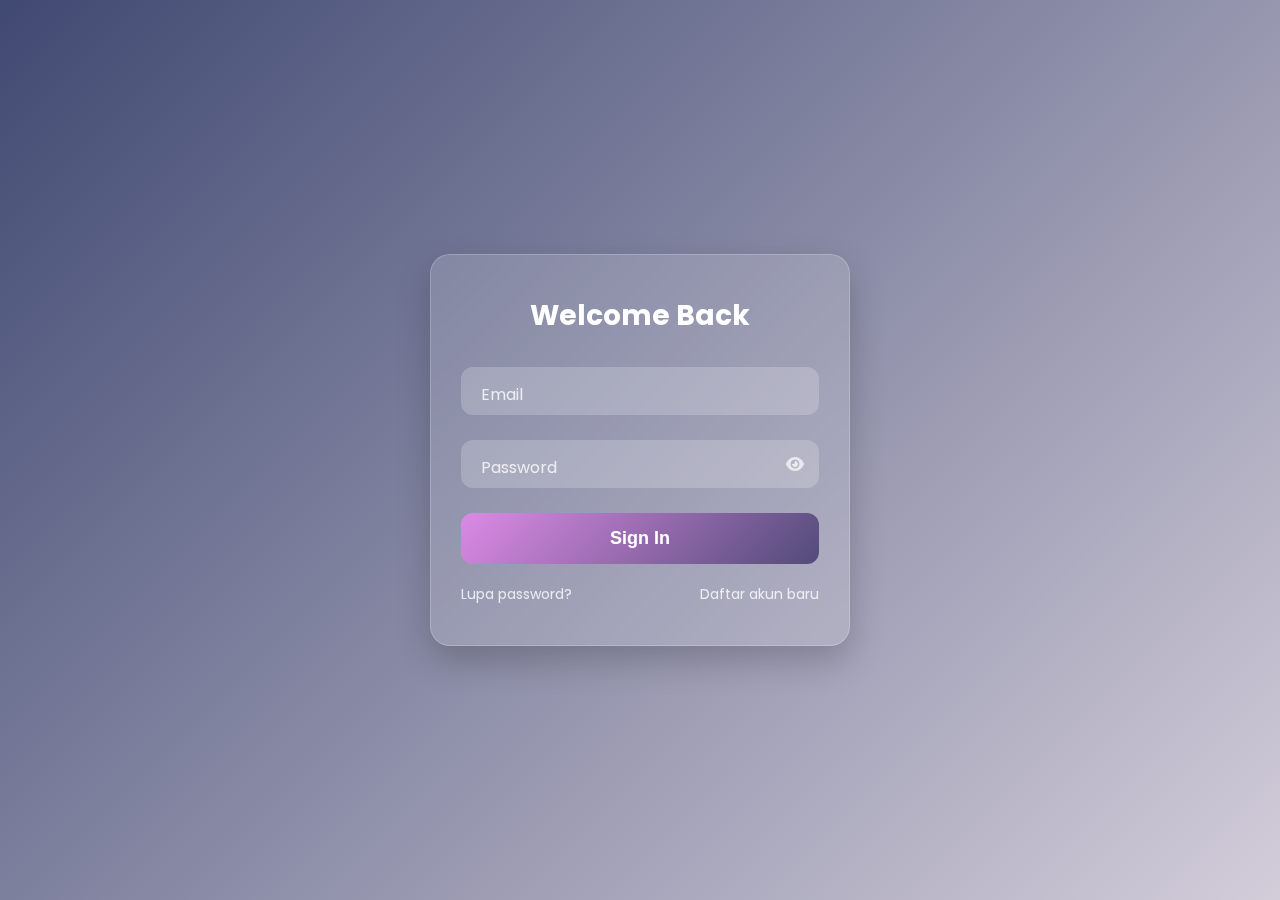
<file: index.html>
<!DOCTYPE html>
<html lang="en">
<haed>
    <meta charset="UTF">
    <meta name="viewport" content="width=device-width,initial-scale=1.0">
    <title>modern website</title>
    <link rel="stylesheet" href="styles.css">
</haed>
<body>

    <script>
  if (!localStorage.getItem("isLoggedIn")) {
    alert("Silakan Daftar terlebih dahulu.");
    window.location.href = "login.html";
  }
</script>

    <header class="header">
        <div class="container">
            <nav class="navbar">
                <div class="logo">
                    <h1>Brand</h1>
                </div>
                <ul class="nav-menu">
                    <li><a href="#home">Home</a></li>
                    <li><a href="#about">About</a></li>
                    <li><a href="services">Services</a></li>
                    <li><a href="contact">Contact</a></li>
                </ul>
                <div class="hamburger">
                    <span class="bar"></span>
                    <span class="bar"></span>
                    <span class="bar"></span>
                </div> 
            </nav>
        </div>
    </header>

    <main>
        <section id="home" class="hero">
            <div class="container">
                <div class="hero-container">
                    <h2>Welcome to Our Website</h2>
                    <p>We create beautiful nd functional website for businesses and individuals.</p>
                    <a href="home.html" class="cta-button">Get Started</a>
                </div>
            </div>
        </section>

        <section id="about" class="about">
            <div class="content">
                <div class="about-container">
                    <div class="about-image">
                        <img src="https://static.vecteezy.com/system/resources/previews/007/932/867/non_2x/about-us-button-about-us-text-template-for-website-about-us-icon-flat-style-vector.jpg" alt="About Us">
                    </div>
                    <div class="about-text">
                        <h3>About Us</h3>
                        <p>We are a passionate team of designers and developers dedicated to creating exceptional digital experiences. With over 10 years of experience in the industry, we've helped numerous businesses achieve their online goals.</p>
                        <p>Our approach combines innovative design with cutting-edge technology to deliver websites that not only look great but also perform exceptionally well.</p>
                    </div>
                </div>
            </div>
        </section>

        <section id="services" class="services">
            <div class="container">
                <h3>Our Services</h3>
                <div class="services-grid">
                    <div class="service-card">
                        <div class="service-icon">🎨</div>
                        <h4>Web Design</h4>
                        <p>Beautiful, responsive designs tailored to your brand and audience.</p>
                    </div>
                    <div class="service-card">
                        <div class="service-icon">💻</div>
                        <h4>Web Development</h4>
                        <p>Custom websites built with the latest technologies and best practices.</p>
                    </div>
                    <div class="service-card">
                        <div class="service-icon">📱</div>
                        <h4>Mobile Apps</h4>
                        <p>Native and cross-platform mobile applications for iOS and Android.</p>
                    </div>
                    <div class="service-card">
                        <div class="service-icon">🔍</div>
                        <h4>SEO</h4>
                        <p>Optimize your website to rank higher in search engine results.</p>
                    </div>
                </div>
            </div>
        </section>

        <section id="contact" class="contact">
            <div class="container">
                <h3>Contact Us</h3>
                <div class="contact-content">
                    <div class="contact-info">
                        <div class="info-item">
                            <h4>Address</h4>
                            <p>123 Main Street, City, Country</p>
                        </div>
                        <div class="info-item">
                            <h4>Phone</h4>
                            <p>+62 222 333 444 555</p>
                        </div>
                        <div class="info-item">
                            <h4>Email</h4>
                            <p>info@example.com</p>
                        </div>
                    </div>
                    <form class="contact-form">
                        <input type="text" placeholder="Your Name" required>
                        <input type="email" placeholder="Your Email" required>
                        <textarea placeholder="Your Message" rows="5" required></textarea>
                        <button type="submit">Send Message</button>
                    </form>
                </div>
            </div>
        </section>
    </main>

    <footer class="footer">
        <div class="container">
            <p>&copy; 2025 Brand. All rights reserved.</p>
        </div>
    </footer>

    <script src="script.js">
        // cek apakah pengguna sudah login 
        if (!localStorage.getItem("isloggedlng")) {
            window.location.href = "login.html"; //
        }
    </script>
</body>
</html>
</file>
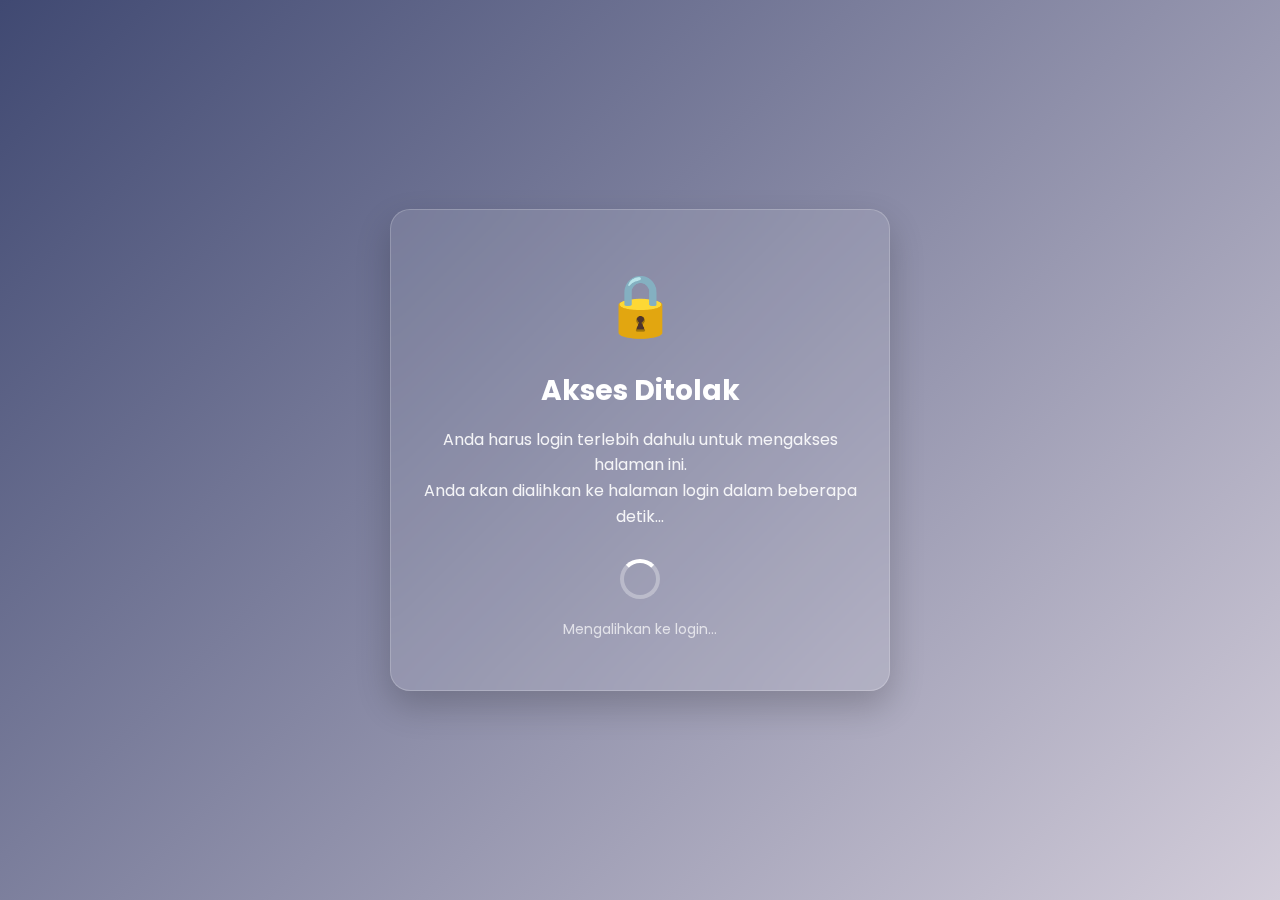
<file: blocked.html>
<!DOCTYPE html>
<html lang="en">
<head>
  <meta charset="UTF-8" />
  <meta name="viewport" content="width=device-width, initial-scale=1.0"/>
  <title>Akses Ditolak</title>
  <link href="https://fonts.googleapis.com/css2?family=Poppins:wght@400;500;600&display=swap" rel="stylesheet"/>
  <style>
    * {
      margin: 0;
      padding: 0;
      box-sizing: border-box;
    }

    body {
      font-family: 'Poppins', sans-serif;
      background: linear-gradient(135deg, #404972, #d3cdda);
      height: 100vh;
      display: flex;
      justify-content: center;
      align-items: center;
      color: #fff;
      text-align: center;
      padding: 20px;
    }

    .container {
      width: 100%;
      max-width: 500px;
      padding: 50px 30px;
      background: rgba(255, 255, 255, 0.1);
      backdrop-filter: blur(10px);
      border-radius: 20px;
      box-shadow: 0 15px 35px rgba(0, 0, 0, 0.2);
      border: 1px solid rgba(255, 255, 255, 0.2);
    }

    .icon {
      font-size: 60px;
      margin-bottom: 20px;
    }

    h1 {
      font-size: 28px;
      margin-bottom: 15px;
    }

    p {
      color: rgba(255, 255, 255, 0.9);
      margin-bottom: 30px;
      line-height: 1.6;
    }

    .loader {
      width: 40px;
      height: 40px;
      border: 4px solid rgba(255, 255, 255, 0.3);
      border-top: 4px solid #fff;
      border-radius: 50%;
      animation: spin 1s linear infinite;
      margin: 20px auto;
    }

    @keyframes spin {
      to { transform: rotate(360deg); }
    }

    .redirect-text {
      font-size: 14px;
      color: rgba(255, 255, 255, 0.7);
    }
  </style>
</head>
<body>
  <div class="container">
    <div class="icon">🔒</div>
    <h1>Akses Ditolak</h1>
    <p>
      Anda harus login terlebih dahulu untuk mengakses halaman ini.<br>
      Anda akan dialihkan ke halaman login dalam beberapa detik...
    </p>
    <div class="loader"></div>
    <div class="redirect-text">Mengalihkan ke login...</div>
  </div>

  <script>
    // Redirect otomatis setelah 2 detik
    setTimeout(() => {
      window.location.href = "login.html";
    }, 2000);
  </script>
</body>
</html>
</file>
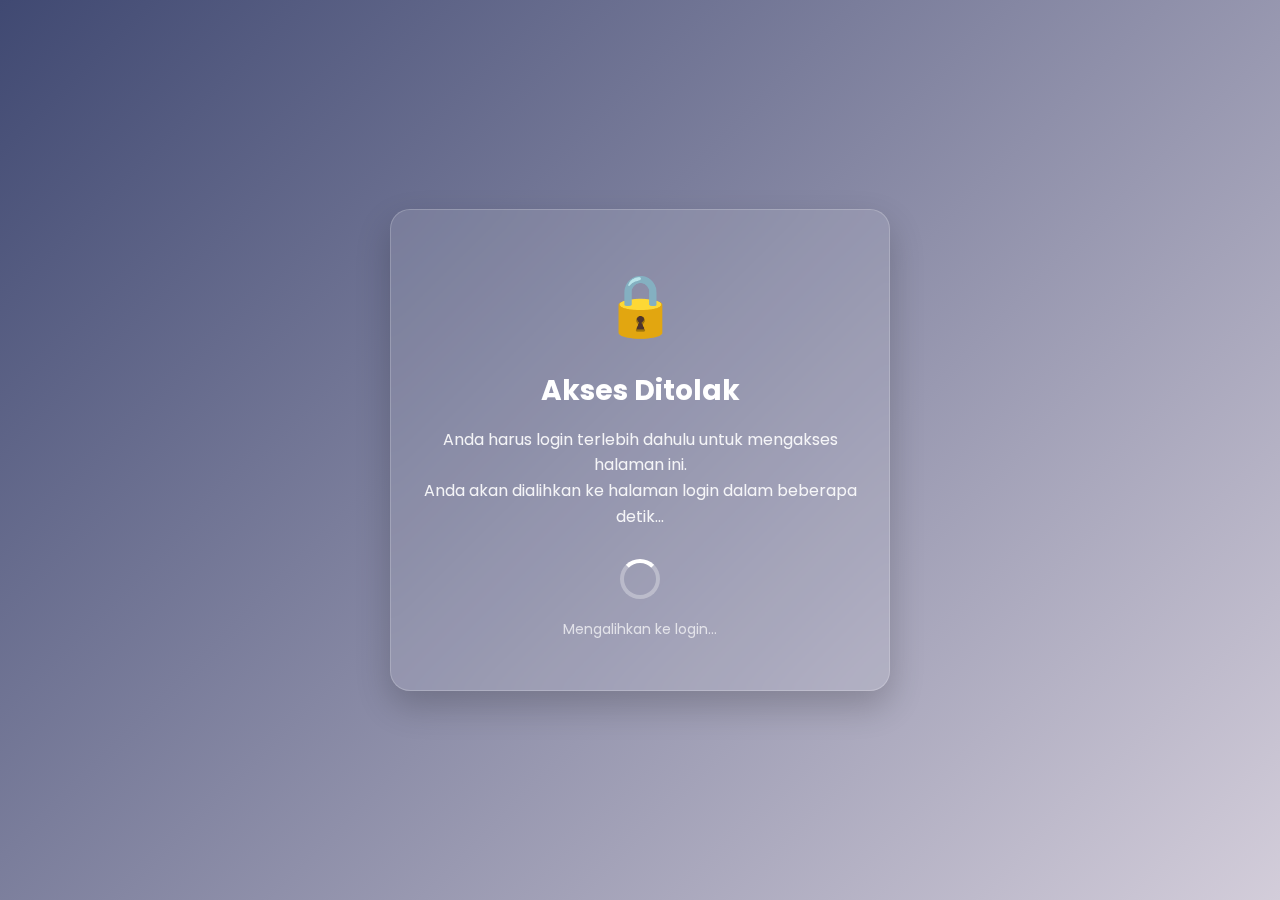
<file: checkout.html>
<!DOCTYPE html>
<html lang="en">
<head>
  <meta charset="UTF-8" />
  <title>Checkout - Med Go</title>
  <link href="https://fonts.googleapis.com/css2?family=Poppins:wght@300;400;500;600;700&display=swap" rel="stylesheet"/>
  <style>
    body {
      font-family: 'Poppins', sans-serif;
      background: #f8f9fa;
      padding: 40px 20px;
      text-align: center;
    }
    .container {
      max-width: 600px;
      margin: 0 auto;
      background: white;
      padding: 40px;
      border-radius: 20px;
      box-shadow: 0 10px 30px rgba(0,0,0,0.1);
    }
    h2 {
      color: #404972;
      margin-bottom: 20px;
    }
    p {
      color: #666;
      margin-bottom: 30px;
    }
    .btn {
      padding: 14px 30px;
      background: linear-gradient(135deg, #dc8ae5, #524b79);
      color: white;
      text-decoration: none;
      border-radius: 30px;
      font-weight: 600;
    }
  </style>
</head>
<body>
  <script>
    if (!localStorage.getItem("isLoggedIn")) {
      window.location.href = "blocked.html";
    }
  </script>

  <div class="container">
    <h2>Checkout Layanan</h2>
    <p>Terima kasih telah memilih Med Go. Silakan hubungi tim kami via WhatsApp atau email untuk proses pembayaran dan konfirmasi layanan.</p>
    <a href="https://wa.me/6281122233344" class="btn">Hubungi via WhatsApp</a>
  </div>
</body>
</html>
</file>
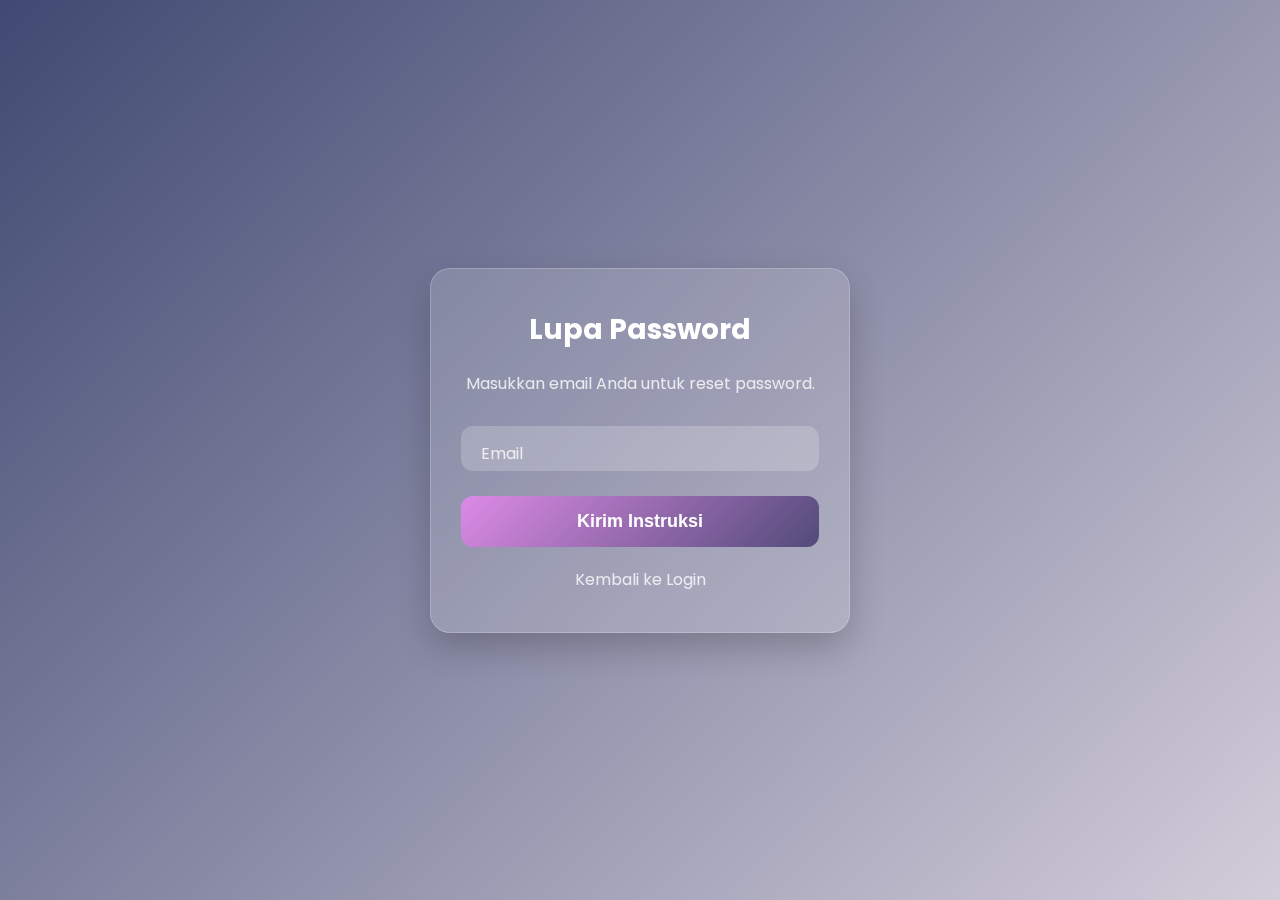
<file: forgot-password.html>
<!DOCTYPE html>
<html lang="en">
<head>
  <meta charset="UTF-8" />
  <meta name="viewport" content="width=device-width, initial-scale=1.0"/>
  <title>Lupa Password</title>
  <link href="https://fonts.googleapis.com/css2?family=Poppins:wght@300;400;500;600;700&display=swap" rel="stylesheet"/>
  <link rel="stylesheet" href="https://cdnjs.cloudflare.com/ajax/libs/font-awesome/6.4.0/css/all.min.css"/>
  <style>
    * { margin: 0; padding: 0; box-sizing: border-box; }
    body {
      font-family: 'Poppins', sans-serif;
      background: linear-gradient(135deg, #404972 0%, #d3cdda 100%);
      height: 100vh;
      display: flex;
      justify-content: center;
      align-items: center;
      color: #fff;
    }
    .container {
      width: 100%; max-width: 420px; padding: 40px 30px;
      background: rgba(255,255,255,0.15); backdrop-filter: blur(10px);
      border-radius: 20px; box-shadow: 0 15px 35px rgba(0,0,0,0.2);
      border: 1px solid rgba(255,255,255,0.2);
    }
    h1 { text-align: center; font-size: 28px; margin-bottom: 20px; }
    p { text-align: center; color: rgba(255,255,255,0.8); margin-bottom: 30px; }
    .input-group {
      position: relative; margin-bottom: 25px;
    }
    .input-group input {
      width: 100%; padding: 15px 20px; border: none; border-radius: 12px;
      background: rgba(255,255,255,0.2); color: #fff; outline: none;
    }
    .input-group label {
      position: absolute; left: 20px; top: 15px; color: rgba(255,255,255,0.8);
      font-size: 16px; pointer-events: none;
      transition: 0.2s;
    }
    .input-group input:focus ~ label,
    .input-group input:valid ~ label {
      top: -10px; left: 15px; font-size: 12px; color: #fff;
      background: #667eea; padding: 2px 6px; border-radius: 4px;
    }
    button {
      width: 100%; padding: 15px;
      background: linear-gradient(135deg, #dc8ae5, #524b79);
      border: none; border-radius: 12px; color: white;
      font-size: 18px; font-weight: 600; cursor: pointer;
    }
    .links { text-align: center; margin-top: 20px; }
    .links a { color: rgba(255,255,255,0.8); text-decoration: none; }
  </style>
</head>
<body>
  <div class="container">
    <h1>Lupa Password</h1>
    <p>Masukkan email Anda untuk reset password.</p>
    <form id="forgotForm">
      <div class="input-group">
        <input type="email" id="email" required />
        <label for="email">Email</label>
      </div>
      <button type="submit">Kirim Instruksi</button>
    </form>
    <div class="links">
      <a href="login.html">Kembali ke Login</a>
    </div>
  </div>

  <script>
    document.getElementById("forgotForm").addEventListener("submit", function(e) {
      e.preventDefault();
      const email = document.getElementById("email").value.trim();
      const users = JSON.parse(localStorage.getItem("users")) || [];

      if (users.some(u => u.email === email)) {
        const token = Math.random().toString(36).substring(2, 10) + Date.now();
        localStorage.setItem(
          "resetToken",
          JSON.stringify({ email, token, expires: Date.now() + 3600000 }) // 1 jam
        );
        alert("Link reset dikirim! Klik OK untuk lanjut.");
        window.location.href = `reset-password.html?token=${token}&email=${encodeURIComponent(email)}`;
      } else {
        alert("Email tidak ditemukan.");
      }
    });
  </script>
</body>
</html>
</file>
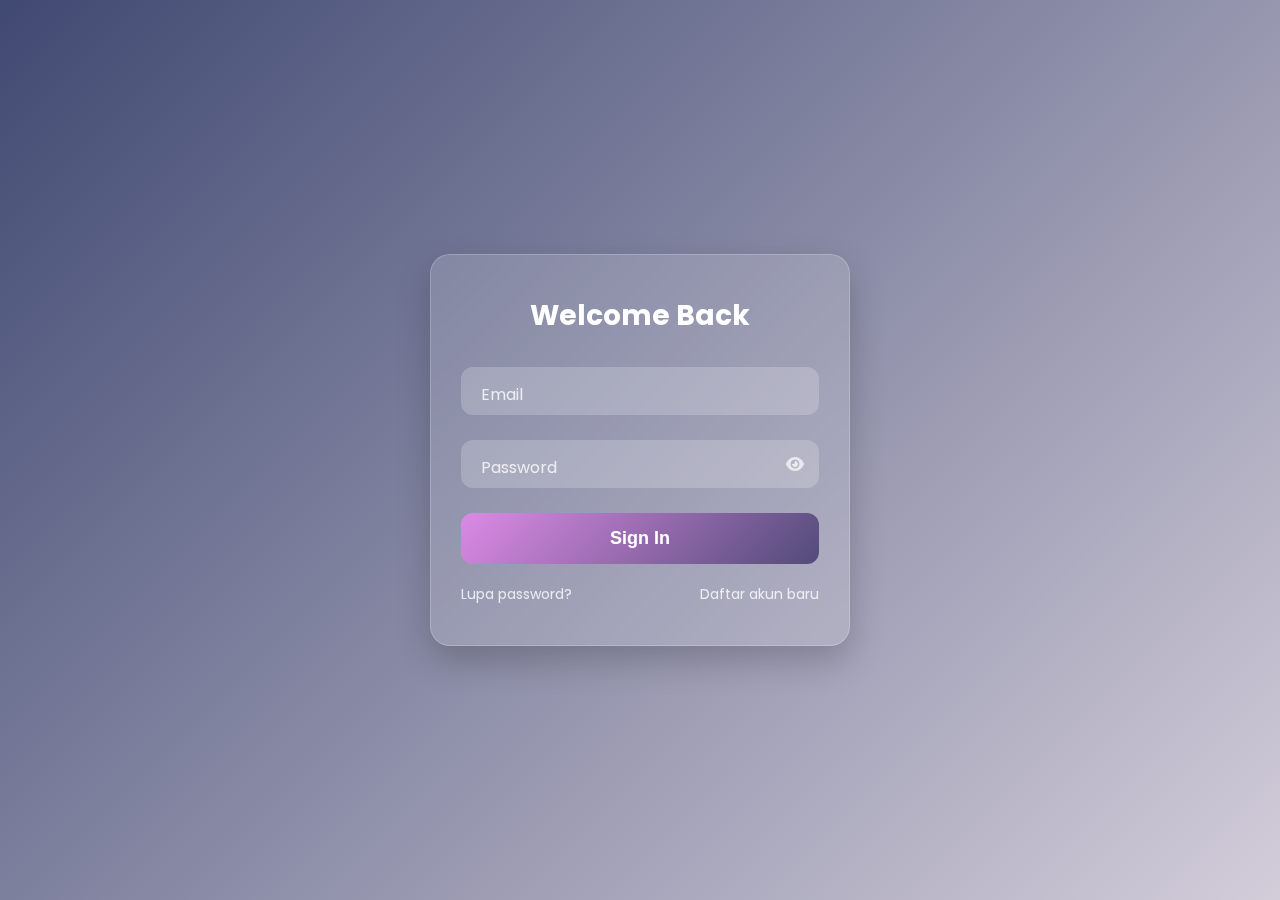
<file: login.html>
<!DOCTYPE html>
<html lang="en">
<head>
  <meta charset="UTF-8" />
  <meta name="viewport" content="width=device-width, initial-scale=1.0"/>
  <title>Login</title>
  <link href="https://fonts.googleapis.com/css2?family=Poppins:wght@300;400;500;600;700&display=swap" rel="stylesheet"/>
  <link rel="stylesheet" href="https://cdnjs.cloudflare.com/ajax/libs/font-awesome/6.4.0/css/all.min.css"/>
  <style>
    * {
      margin: 0;
      padding: 0;
      box-sizing: border-box;
    }

    body {
      font-family: 'Poppins', sans-serif;
      background: linear-gradient(135deg, #404972 0%, #d3cdda 100%);
      height: 100vh;
      display: flex;
      justify-content: center;
      align-items: center;
      color: #fff;
    }

    .container {
      width: 100%;
      max-width: 420px;
      padding: 40px 30px;
      background: rgba(255, 255, 255, 0.15);
      backdrop-filter: blur(10px);
      border-radius: 20px;
      box-shadow: 0 15px 35px rgba(0,0,0,0.2);
      border: 1px solid rgba(255,255,255,0.2);
    }

    h1 {
      text-align: center;
      font-size: 28px;
      margin-bottom: 30px;
      color: #fff;
    }

    .input-group {
      position: relative;
      margin-bottom: 25px;
    }

    .input-group input {
      width: 100%;
      padding: 15px 20px;
      border: none;
      border-radius: 12px;
      background: rgba(255,255,255,0.2);
      color: #fff;
      font-size: 16px;
      outline: none;
    }

    .input-group label {
      position: absolute;
      left: 20px;
      top: 15px;
      color: rgba(255,255,255,0.8);
      font-size: 16px;
      pointer-events: none;
      transition: all 0.3s ease;
    }

    .input-group input:focus ~ label,
    .input-group input:valid ~ label {
      top: -10px;
      left: 15px;
      font-size: 12px;
      color: #fff;
      background: #667eea;
      padding: 2px 6px;
      border-radius: 4px;
    }

    .toggle-password {
      position: absolute;
      right: 15px;
      top: 50%;
      transform: translateY(-50%);
      color: rgba(255,255,255,0.7);
      cursor: pointer;
    }

    button {
      width: 100%;
      padding: 15px;
      background: linear-gradient(135deg, #dc8ae5, #524b79);
      border: none;
      border-radius: 12px;
      color: white;
      font-size: 18px;
      font-weight: 600;
      cursor: pointer;
    }

    .links {
      display: flex;
      justify-content: space-between;
      margin-top: 20px;
      font-size: 14px;
    }

    .links a {
      color: rgba(255,255,255,0.8);
      text-decoration: none;
    }

    .links a:hover {
      color: #fff;
      text-decoration: underline;
    }

    .error-message, .success-message {
      color: #ff6b6b;
      font-size: 14px;
      margin-top: 10px;
      text-align: center;
      display: none;
    }

    .success-message {
      color: #00c853;
    }
  </style>
</head>
<body>
  <div class="container">
    <h1>Welcome Back</h1>
    <form id="loginForm">
      <div class="input-group">
        <input type="email" id="email" required />
        <label for="email">Email</label>
      </div>
      <div class="input-group">
        <input type="password" id="password" required />
        <i class="fas fa-eye toggle-password" id="togglePassword"></i>
        <label for="password">Password</label>
      </div>
      <button type="submit">Sign In</button>

      <div class="success-message" id="successMessage">✔ Login berhasil!</div>
      <div class="error-message" id="errorMessage">Email atau password salah.</div>

      <div class="links">
        <a href="forgot-password.html">Lupa password?</a>
        <a href="register.html">Daftar akun baru</a>
      </div>
    </form>
  </div>

  <script>
    // Toggle password
    document.getElementById("togglePassword").addEventListener("click", function () {
      const pwd = document.getElementById("password");
      const type = pwd.type === "password" ? "text" : "password";
      pwd.type = type;
      this.classList.toggle("fa-eye-slash");
    });

    // Login
    document.getElementById("loginForm").addEventListener("submit", function (e) {
      e.preventDefault();
      const email = document.getElementById("email").value;
      const password = document.getElementById("password").value;
      const users = JSON.parse(localStorage.getItem("users")) || [];
      const user = users.find(u => u.email === email && u.password === password);

      const err = document.getElementById("errorMessage");
      const success = document.getElementById("successMessage");
      err.style.display = "none";
      success.style.display = "none";

      if (user) {
        localStorage.setItem("isLoggedIn", "true");
        localStorage.setItem("currentUser", JSON.stringify({ name: user.name, email: user.email }));
        success.style.display = "block";
        setTimeout(() => window.location.href = "index.html", 1000);
      } else {
        err.style.display = "block";
      }
    });
  </script>
</body>
</html>
</file>
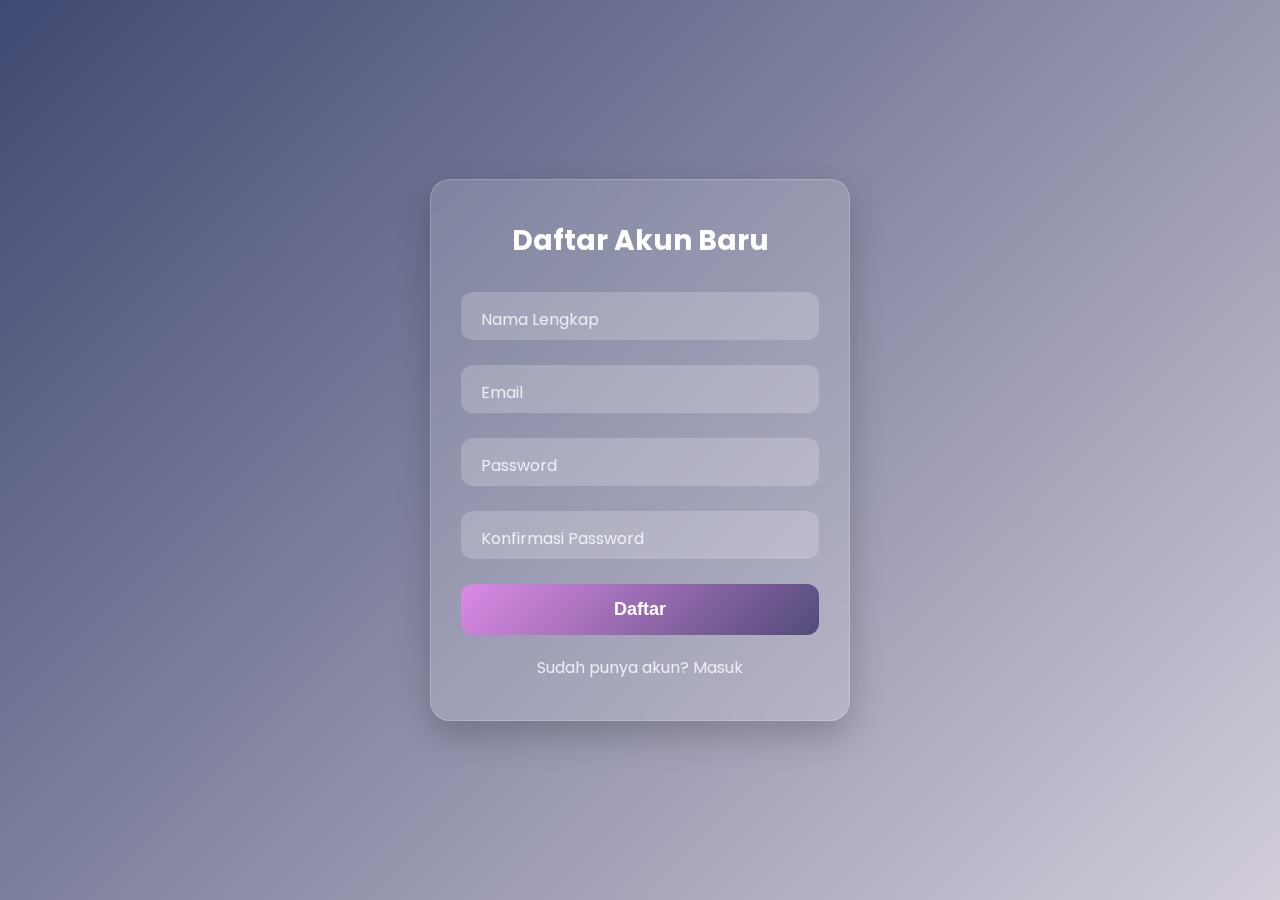
<file: register.html>
<!DOCTYPE html>
<html lang="en">
<head>
  <meta charset="UTF-8" />
  <meta name="viewport" content="width=device-width, initial-scale=1.0"/>
  <title>Daftar Akun</title>
  <link href="https://fonts.googleapis.com/css2?family=Poppins:wght@300;400;500;600;700&display=swap" rel="stylesheet"/>
  <link rel="stylesheet" href="https://cdnjs.cloudflare.com/ajax/libs/font-awesome/6.4.0/css/all.min.css"/>
  <style>
    /* Sama seperti login, bisa copy style */
    * { margin: 0; padding: 0; box-sizing: border-box; }
    body {
      font-family: 'Poppins', sans-serif;
      background: linear-gradient(135deg, #404972 0%, #d3cdda 100%);
      height: 100vh;
      display: flex;
      justify-content: center;
      align-items: center;
      color: #fff;
    }
    .container {
      width: 100%; max-width: 420px; padding: 40px 30px;
      background: rgba(255,255,255,0.15); backdrop-filter: blur(10px);
      border-radius: 20px; box-shadow: 0 15px 35px rgba(0,0,0,0.2);
      border: 1px solid rgba(255,255,255,0.2);
    }
    h1 { text-align: center; font-size: 28px; margin-bottom: 30px; }
    .input-group {
      position: relative; margin-bottom: 25px;
    }
    .input-group input {
      width: 100%; padding: 15px 20px; border: none; border-radius: 12px;
      background: rgba(255,255,255,0.2); color: #fff; font-size: 16px; outline: none;
    }
    .input-group label {
      position: absolute; left: 20px; top: 15px; color: rgba(255,255,255,0.8);
      font-size: 16px; pointer-events: none; transition: all 0.3s ease;
    }
    .input-group input:focus ~ label,
    .input-group input:valid ~ label {
      top: -10px; left: 15px; font-size: 12px; color: #fff;
      background: #667eea; padding: 2px 6px; border-radius: 4px;
    }
    button {
      width: 100%; padding: 15px; background: linear-gradient(135deg, #dc8ae5, #524b79);
      border: none; border-radius: 12px; color: white; font-size: 18px; font-weight: 600; cursor: pointer;
    }
    .links { display: flex; justify-content: center; margin-top: 20px; }
    .links a { color: rgba(255,255,255,0.8); text-decoration: none; margin: 0 10px; }
    .error-message, .success-message {
      color: #ff6b6b; font-size: 14px; margin-top: 10px; text-align: center; display: none;
    }
    .success-message { color: #00c853; }
  </style>
</head>
<body>
  <div class="container">
    <h1>Daftar Akun Baru</h1>
    <form id="registerForm">
      <div class="input-group">
        <input type="text" id="name" required />
        <label for="name">Nama Lengkap</label>
      </div>
      <div class="input-group">
        <input type="email" id="email" required />
        <label for="email">Email</label>
      </div>
      <div class="input-group">
        <input type="password" id="password" required />
        <label for="password">Password</label>
      </div>
      <div class="input-group">
        <input type="password" id="confirmPassword" required />
        <label for="confirmPassword">Konfirmasi Password</label>
      </div>
      <button type="submit">Daftar</button>
      <div class="success-message" id="successMessage">✔ Akun berhasil dibuat!</div>
      <div class="error-message" id="errorMessage">Error</div>
      <div class="links">
        <a href="login.html">Sudah punya akun? Masuk</a>
      </div>
    </form>
  </div>

  <script>
    document.getElementById("registerForm").addEventListener("submit", function(e) {
      e.preventDefault();
      const name = document.getElementById("name").value;
      const email = document.getElementById("email").value;
      const password = document.getElementById("password").value;
      const confirm = document.getElementById("confirmPassword").value;

      const err = document.getElementById("errorMessage");
      const success = document.getElementById("successMessage");
      err.style.display = "none";

      if (password !== confirm) {
        err.textContent = "Password tidak cocok!";
        err.style.display = "block";
        return;
      }

      const users = JSON.parse(localStorage.getItem("users")) || [];
      if (users.some(u => u.email === email)) {
        err.textContent = "Email sudah terdaftar.";
        err.style.display = "block";
        return;
      }

      users.push({ name, email, password });
      localStorage.setItem("users", JSON.stringify(users));
      success.style.display = "block";
      setTimeout(() => window.location.href = "login.html", 1500);
    });
  </script>
</body>
</html>
</file>
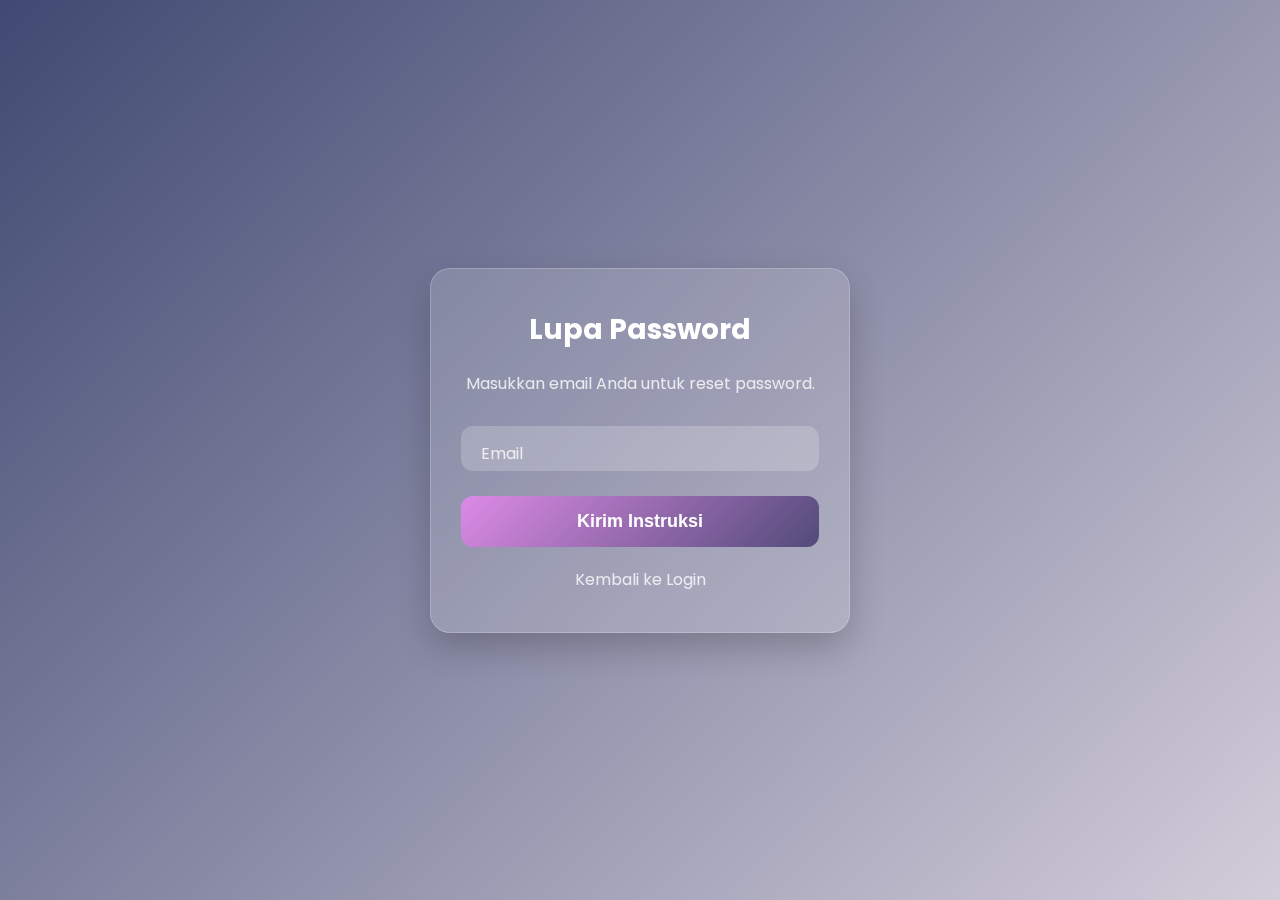
<file: reset-password.html>
<!DOCTYPE html>
<html lang="en">
<head>
  <meta charset="UTF-8" />
  <meta name="viewport" content="width=device-width, initial-scale=1.0"/>
  <title>Reset Password</title>
  <link href="https://fonts.googleapis.com/css2?family=Poppins:wght@300;400;500;600;700&display=swap" rel="stylesheet"/>
  <style>
    * { margin: 0; padding: 0; box-sizing: border-box; }
    body {
      font-family: 'Poppins', sans-serif;
      background: linear-gradient(135deg, #404972 0%, #d3cdda 100%);
      height: 100vh;
      display: flex;
      justify-content: center;
      align-items: center;
      color: #fff;
    }
    .container {
      width: 100%; max-width: 420px; padding: 40px 30px;
      background: rgba(255,255,255,0.15); backdrop-filter: blur(10px);
      border-radius: 20px; box-shadow: 0 15px 35px rgba(0,0,0,0.2);
      border: 1px solid rgba(255,255,255,0.2);
    }
    h1 { text-align: center; font-size: 28px; margin-bottom: 20px; }
    .input-group {
      position: relative; margin-bottom: 25px;
    }
    .input-group input {
      width: 100%; padding: 15px 20px; border: none; border-radius: 12px;
      background: rgba(255,255,255,0.2); color: #fff; outline: none;
    }
    .input-group label {
      position: absolute; left: 20px; top: 15px; color: rgba(255,255,255,0.8);
      font-size: 16px; pointer-events: none;
    }
    button {
      width: 100%; padding: 15px; background: linear-gradient(135deg, #dc8ae5, #524b79);
      border: none; border-radius: 12px; color: white; font-size: 18px; font-weight: 600; cursor: pointer;
    }
  </style>
</head>
<body>
  <div class="container">
    <h1>Reset Password</h1>
    <form id="resetForm">
      <div class="input-group">
        <input type="password" id="newPassword" required />
        <label for="newPassword">Password Baru</label>
      </div>
      <div class="input-group">
        <input type="password" id="confirmPassword" required />
        <label for="confirmPassword">Konfirmasi Password</label>
      </div>
      <button type="submit">Ubah Password</button>
    </form>
  </div>

  <script>
    const urlParams = new URLSearchParams(window.location.search);
    const token = urlParams.get("token");
    const email = urlParams.get("email");

    const resetToken = JSON.parse(localStorage.getItem("resetToken"));

    if (!resetToken || resetToken.token !== token || resetToken.email !== email || Date.now() > resetToken.expires) {
      alert("Link reset tidak valid atau sudah kadaluarsa.");
      window.location.href = "forgot-password.html";
    }

    document.getElementById("resetForm").addEventListener("submit", function(e) {
      e.preventDefault();
      const newPassword = document.getElementById("newPassword").value;
      const confirm = document.getElementById("confirmPassword").value;

      if (newPassword !== confirm) {
        alert("Password tidak cocok.");
        return;
      }

      const users = JSON.parse(localStorage.getItem("users")) || [];
      const userIndex = users.findIndex(u => u.email === email);
      if (userIndex !== -1) {
        users[userIndex].password = newPassword;
        localStorage.setItem("users", JSON.stringify(users));
        localStorage.removeItem("resetToken");
        alert("Password berhasil diubah!");
        window.location.href = "login.html";
      }
    });
  </script>
</body>
</html>
</file>
<file: styles.css>
/* styles.css */
* {
    margin: 0;
    padding: 0;
    box-sizing: border-box;
}

body {
    font-family: 'Arial', sans-serif;
    line-height: 1.6;
    color: #333;
}

.container {
    width: 90%;
    max-width: 1200px;
    margin: 0 auto;
    padding: 0 20px;
}

.header {
    background-color: #ffffff;
    box-shadow: 0 2px 10px rgba(0, 0, 0, 0.1);
    position: fixed;
    width: 100%;
    top: 0;
    z-index: 1000;
}

.navbar {
    display: flex;
    justify-content: space-between;
    align-items: center;
    padding: 20px 0;
}

.logo h1 {
    color: #3b82f6;
    font-size: 24px;
    font-weight: bold;
}

.nav-menu {
    display: flex;
    list-style: none;
}

.nav-menu li {
    margin-left: 30px;
}

.nav-menu a {
    text-decoration: none;
    color: #333;
    font-weight: 500;
    transition: color 0.3s ease;
}

.nav-menu a:hover {
    color: #3b82f6;
}

.hamburger {
    display: none;
    flex-direction: column;
    cursor: pointer;
}

.bar {
    width: 25px;
    height: 3px;
    background-color: #333;
    margin: 3px 0;
    transition: 0.3s;
}

.hero {
    height: 100vh;
    background: linear-gradient(135deg, #3b82f6, #1d4ed8);
    display: flex;
    align-items: center;
    text-align: center;
    color: white;
    margin-top: 70px;
}

.hero-content {
    max-width: 800px;
    margin: 0 auto;
}

.hero-content h2 {
    font-size: 48px;
    margin-bottom: 20px;
}

.hero-content p {
    font-size: 20px;
    margin-bottom: 30px;
}

.cta-button {
    background-color: white;
    color: #3b82f6;
    border: none;
    padding: 15px 30px;
    font-size: 18px;
    font-weight: bold;
    border-radius: 30px;
    cursor: pointer;
    transition: all 0.3s ease;
}

.cta-button:hover {
    transform: translateY(-3px);
    box-shadow: 0 10px 20px rgba(0, 0, 0, 0.1);
}

.about {
    padding: 100px 0;
    background-color: #f8f9fa;
}

.about-container {
    display: flex;
    align-items: center;
    max-width: 1000px;
    width: 90%; 
    margin: auto;
    gap: 30px;
}

.about-image img {
    width: 50%;
    border-radius: 40px;
    box-shadow: 0 10px 30px rgba(0, 0, 0, 0.1);
}

.about-text {
    max-width: 500px;
}

.about-text h3 {
    font-size: 36px;
    margin-bottom: 20px;
    color: #333;
}

.about-text p {
    margin-bottom: 15px;
    max-width: 600px;
    padding: 0px;
    color: #666;
}

.services {
    padding: 100px 0;
    background-color: white;
}

.services h3 {
    text-align: center;
    font-size: 36px;
    margin-bottom: 50px;
    color: #333;
}

.services-grid {
    display: grid;
    grid-template-columns: repeat(auto-fit, minmax(250px, 1fr));
    gap: 30px;
}

.service-card {
    background-color: #f8f9fa;
    padding: 30px;
    border-radius: 10px;
    text-align: center;
    transition: transform 0.3s ease, box-shadow 0.3s ease;
}

.service-card:hover {
    transform: translateY(-10px);
    box-shadow: 0 15px 30px rgba(0, 0, 0, 0.1);
}

.service-icon {
    font-size: 50px;
    margin-bottom: 20px;
}

.service-card h4 {
    font-size: 22px;
    margin-bottom: 15px;
    color: #333;
}

.service-card p {
    color: #666;
}

.contact {
    padding: 100px 0;
    background-color: #f8f9fa;
}

.contact h3 {
    text-align: center;
    font-size: 36px;
    margin-bottom: 50px;
    color: #333;
}

.contact-content {
    display: flex;
    gap: 50px;
}

.contact-info {
    flex: 1;
}

.info-item {
    margin-bottom: 30px;
}

.info-item h4 {
    font-size: 20px;
    margin-bottom: 10px;
    color: #333;
}

.info-item p {
    color: #666;
}

.contact-form {
    flex: 1;
    display: flex;
    flex-direction: column;
}

.contact-form input,
.contact-form textarea {
    padding: 15px;
    margin-bottom: 20px;
    border: 1px solid #ddd;
    border-radius: 5px;
    font-size: 16px;
}

.contact-form input:focus,
.contact-form textarea:focus {
    outline: none;
    border-color: #3b82f6;
}

.contact-form button {
    background-color: #3b82f6;
    color: white;
    border: none;
    padding: 15px;
    font-size: 18px;
    font-weight: bold;
    border-radius: 5px;
    cursor: pointer;
    transition: background-color 0.3s ease;
}

.contact-form button:hover {
    background-color: #1d4ed8;
}

.footer {
    background-color: #333;
    color: white;
    text-align: center;
    padding: 30px 0;
}

.footer p {
    font-size: 16px;
}

/* Responsive Design */
@media (max-width: 768px) {
    .navbar {
        padding: 15px 0;
    }
    
    .nav-menu {
        position: fixed;
        left: -100%;
        top: 70px;
        flex-direction: column;
        background-color: white;
        width: 100%;
        text-align: center;
        transition: 0.3s;
        box-shadow: 0 10px 27px rgba(0, 0, 0, 0.05);
        padding: 20px 0;
    }
    
    .nav-menu.active {
        left: 0;
    }
    
    .nav-menu li {
        margin: 15px 0;
    }
    
    .hamburger {
        display: flex;
    }
    
    .hamburger.active .bar:nth-child(2) {
        opacity: 0;
    }
    
    .hamburger.active .bar:nth-child(1) {
        transform: translateY(8px) rotate(45deg);
    }
    
    .hamburger.active .bar:nth-child(3) {
        transform: translateY(-8px) rotate(-45deg);
    }
    
    .hero-content h2 {
        font-size: 36px;
    }
    
    .hero-content p {
        font-size: 18px;
    }
    
    .about-content {
        flex-direction: column;
    }
    
    .contact-content {
        flex-direction: column;
    }
    
    .about-text, .contact-info, .contact-form {
        width: 100%;
    }
}
</file>
